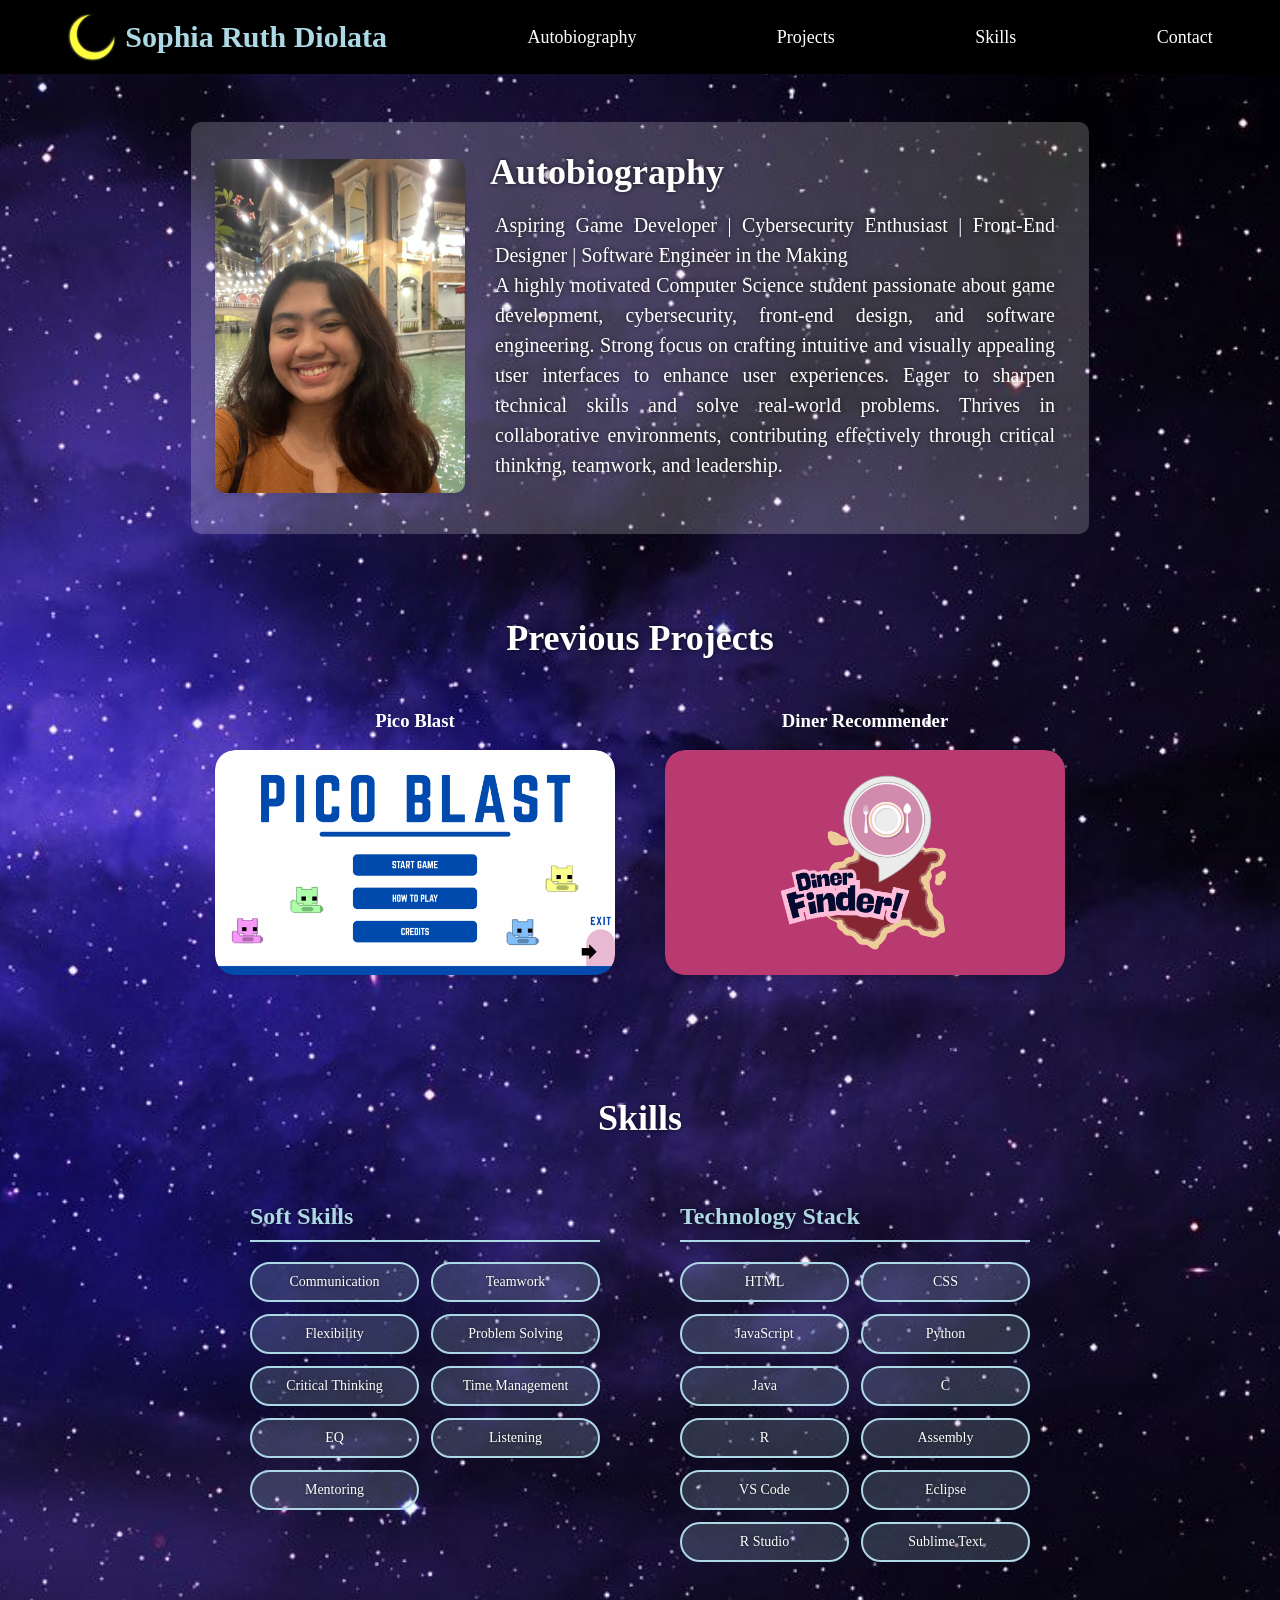
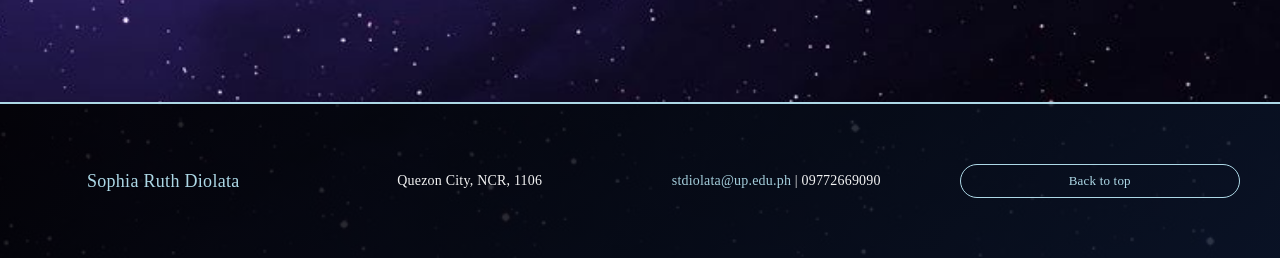
<file: index.html>
<!doctype html>
<html>
    <head>
        <!-- tab section-->
        <title>MY PORTFOLIO</title>
        <link rel="stylesheet" type="text/css" href="style.css" />
    </head>

    <body>
        <!-- logo and navigation bar section -->
        <nav class="nav_bar">
            <div class="logo_name">
                <img src="moon.png" alt="Logo" />
                <h3>Sophia Ruth Diolata</h3>
            </div>
            <a href="#autobiography">Autobiography</a>
            <a href="#projects">Projects</a>
            <a href="#">Skills</a>
            <a href="#">Contact</a>
        </nav>

        <div class="main_column">
            <!--  MY PHOTO and AUTOBIOGRAPHY -->
            <div id="autobiography" class="autobiography">
                <div class="bio_img">
                    <img src="Sophia.JPEG" alt="Your Picture" />
                </div>
                <div class="bio_text">
                    <h2>Autobiography</h2>
                    <p>
                        Aspiring Game Developer | Cybersecurity Enthusiast |
                        Front-End Designer | Software Engineer in the Making
                        <br />
                        A highly motivated Computer Science student passionate
                        about game development, cybersecurity, front-end design,
                        and software engineering. Strong focus on crafting
                        intuitive and visually appealing user interfaces to
                        enhance user experiences. Eager to sharpen technical
                        skills and solve real-world problems. Thrives in
                        collaborative environments, contributing effectively
                        through critical thinking, teamwork, and leadership.
                    </p>
                </div>
            </div>

            <!--  FEATURED PROJECTS -->
            <h2 class="projects-title">Previous Projects</h2>
            <div class="prev_projects">
                <div class="project">
                    <h3>Pico Blast</h3>
                    <div class="prj1_img">
                        <img src="picoBlast.png" alt="Project 1 Pic" />
                        <div class="project-description">
                            <p>
                                <strong>Pico Blast</strong>: Java-based Mini
                                Game<br />
                                CMSC 22 Course Project | 2025<br />
                                <strong>Front End Developer</strong><br />
                                Designed and implemented UI/interactive elements
                                with JavaFX. Led event-driven programming and
                                UI/UX design. Collaborated with back-end
                                developers for seamless game logic integration.
                                Enhanced animations and responsive design for
                                intuitive user experience.
                            </p>
                        </div>
                    </div>
                </div>

                <div class="project">
                    <h3>Diner Recommender</h3>
                    <div class="prj2_img">
                        <img src="diner.png" alt="Project 2 Pic" />
                        <div class="project-description">
                            <p>
                                <strong>UPLB Dining Recommender</strong>: Python
                                Decision Support System<br />
                                CMSC 12 Course Project | 2024<br />
                                Built a terminal-based dining recommender that
                                analyzes user preferences and suggests optimal
                                dining locations. Implemented decision-making
                                logic and user interaction features for
                                intuitive experience. Strengthened algorithm
                                development and problem-solving skills.
                            </p>
                        </div>
                    </div>
                </div>
            </div>

            <!--  SKILLS SECTION -->
            <div id="skills" class="skills-section">
                <h2>Skills</h2>
                <div class="skills-container">
                    <div class="skill-category">
                        <h3>Soft Skills</h3>
                        <ul>
                            <li>Communication</li>
                            <li>Teamwork</li>
                            <li>Flexibility</li>
                            <li>Problem Solving</li>
                            <li>Critical Thinking</li>
                            <li>Time Management</li>
                            <li>EQ</li>
                            <li>Listening</li>
                            <li>Mentoring</li>
                        </ul>
                    </div>
                    <div class="skill-category">
                        <h3>Technology Stack</h3>
                        <ul>
                            <li>HTML</li>
                            <li>CSS</li>
                            <li>JavaScript</li>
                            <li>Python</li>
                            <li>Java</li>
                            <li>C</li>
                            <li>R</li>
                            <li>Assembly</li>
                            <li>VS Code</li>
                            <li>Eclipse</li>
                            <li>R Studio</li>
                            <li>Sublime Text</li>
                        </ul>
                    </div>
                </div>
            </div>
        </div>

        <!--  FOOTER -->
        <footer class="footer">
            <div class="footer-content">
                <h3>Sophia Ruth Diolata</h3>
                <p>Quezon City, NCR, 1106</p>
                <p>
                    <a href="mailto:stdiolata@up.edu.ph">stdiolata@up.edu.ph</a>
                    |
                    <span>09772669090</span>
                </p>
                <a href="#" class="back-to-top">Back to top</a>
            </div>
        </footer>
    </body>
</html>
</file>
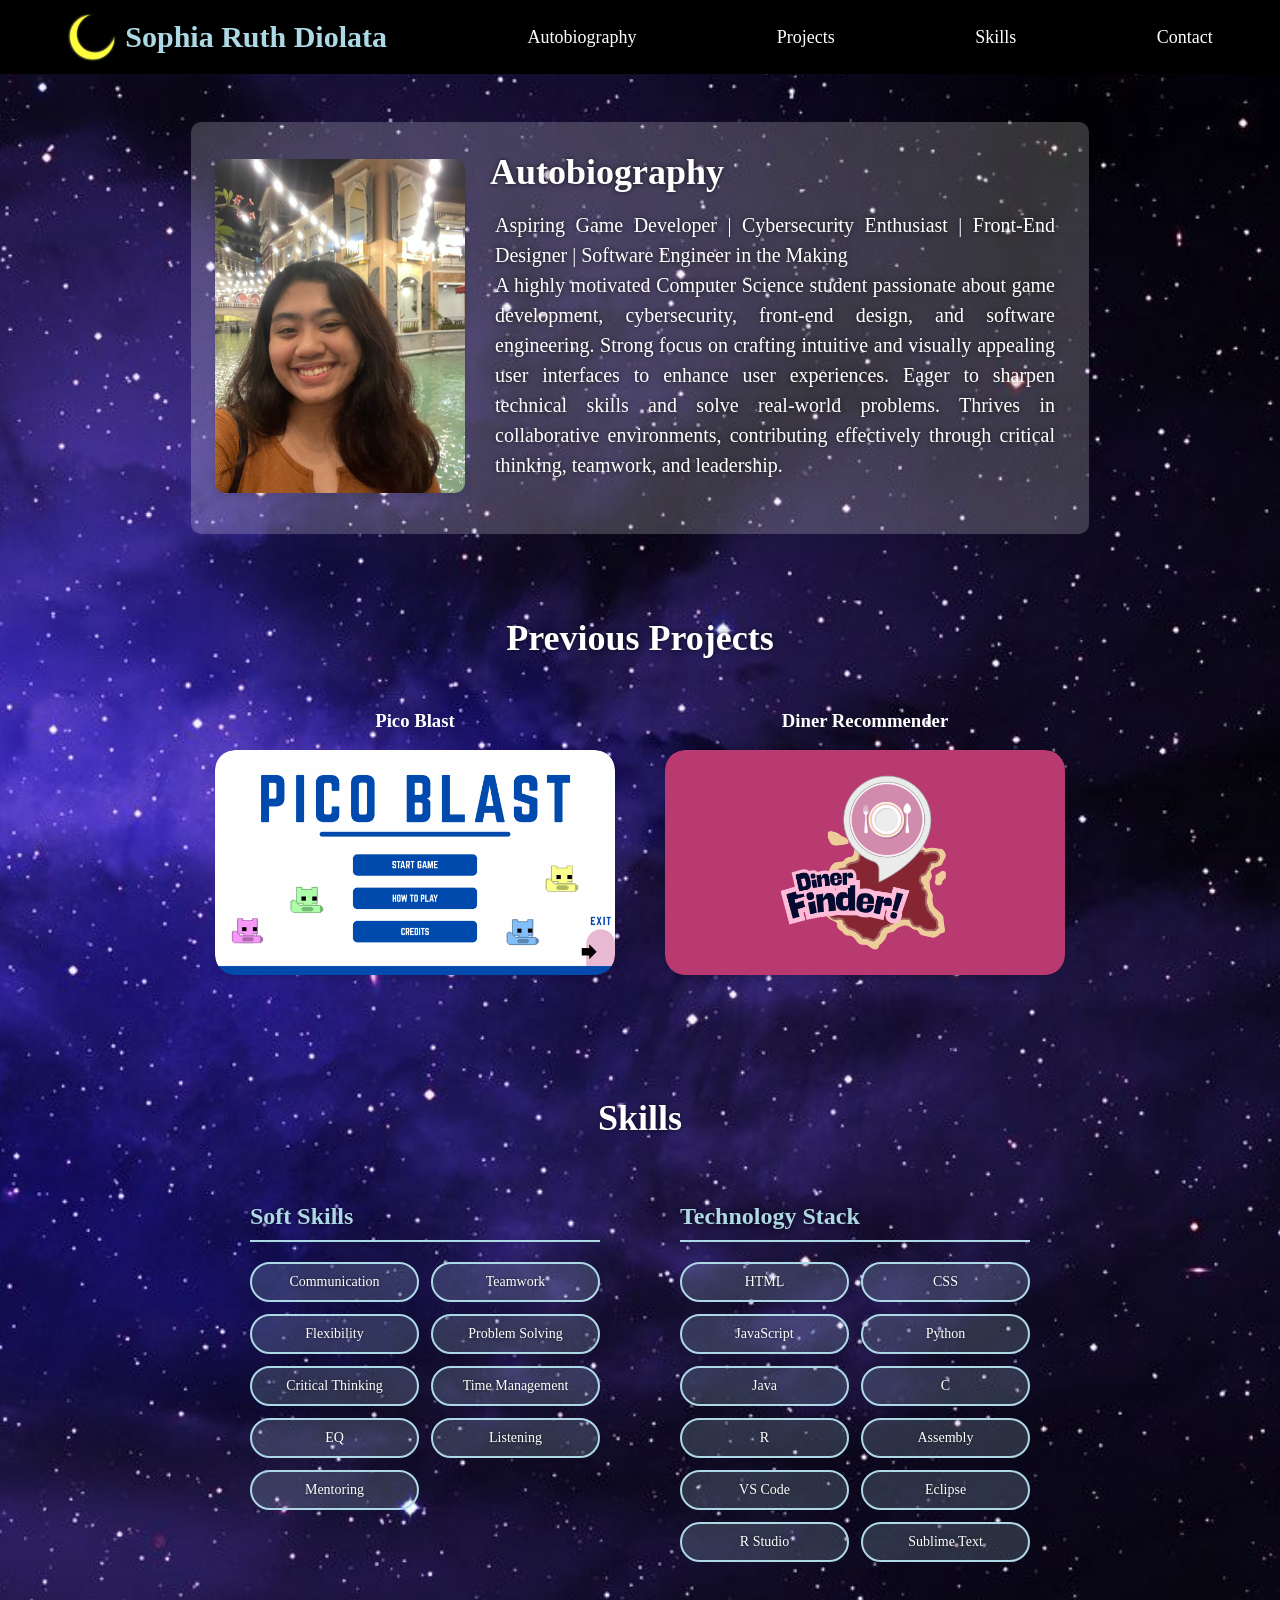
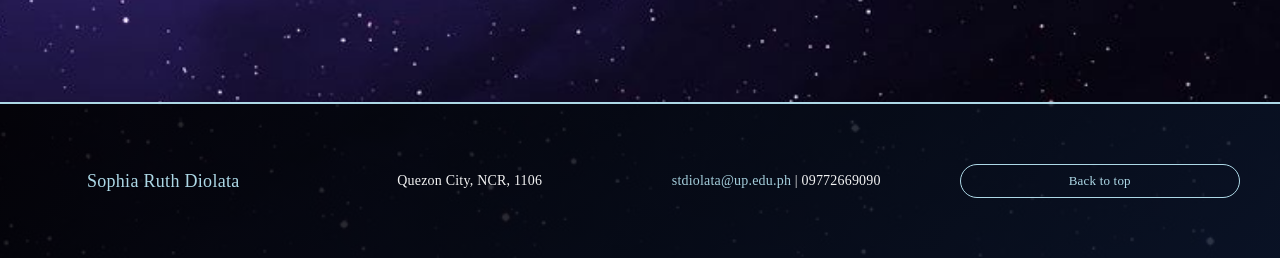
<file: diolata_exer2.html>
<!doctype html>
<html>
    <head>
        <!-- tab section-->
        <title>MY PORTFOLIO</title>
        <link rel="stylesheet" type="text/css" href="diolata_exer2.css" />
    </head>

    <body>
        <!-- logo and navigation bar section -->
        <nav class="nav_bar">
            <div class="logo_name">
                <img src="moon.png" alt="Logo" />
                <h3>Sophia Ruth Diolata</h3>
            </div>
            <a href="#autobiography">Autobiography</a>
            <a href="#projects">Projects</a>
            <a href="#">Skills</a>
            <a href="#">Contact</a>
        </nav>

        <div class="main_column">
            <!--  MY PHOTO and AUTOBIOGRAPHY -->
            <div id="autobiography" class="autobiography">
                <div class="bio_img">
                    <img src="Sophia.JPEG" alt="Your Picture" />
                </div>
                <div class="bio_text">
                    <h2>Autobiography</h2>
                    <p>
                        Aspiring Game Developer | Cybersecurity Enthusiast |
                        Front-End Designer | Software Engineer in the Making
                        <br />
                        A highly motivated Computer Science student passionate
                        about game development, cybersecurity, front-end design,
                        and software engineering. Strong focus on crafting
                        intuitive and visually appealing user interfaces to
                        enhance user experiences. Eager to sharpen technical
                        skills and solve real-world problems. Thrives in
                        collaborative environments, contributing effectively
                        through critical thinking, teamwork, and leadership.
                    </p>
                </div>
            </div>

            <!--  FEATURED PROJECTS -->
            <h2 class="projects-title">Previous Projects</h2>
            <div class="prev_projects">
                <div class="project">
                    <h3>Pico Blast</h3>
                    <div class="prj1_img">
                        <img src="picoBlast.png" alt="Project 1 Pic" />
                        <div class="project-description">
                            <p>
                                <strong>Pico Blast</strong>: Java-based Mini
                                Game<br />
                                CMSC 22 Course Project | 2025<br />
                                <strong>Front End Developer</strong><br />
                                Designed and implemented UI/interactive elements
                                with JavaFX. Led event-driven programming and
                                UI/UX design. Collaborated with back-end
                                developers for seamless game logic integration.
                                Enhanced animations and responsive design for
                                intuitive user experience.
                            </p>
                        </div>
                    </div>
                </div>

                <div class="project">
                    <h3>Diner Recommender</h3>
                    <div class="prj2_img">
                        <img src="diner.png" alt="Project 2 Pic" />
                        <div class="project-description">
                            <p>
                                <strong>UPLB Dining Recommender</strong>: Python
                                Decision Support System<br />
                                CMSC 12 Course Project | 2024<br />
                                Built a terminal-based dining recommender that
                                analyzes user preferences and suggests optimal
                                dining locations. Implemented decision-making
                                logic and user interaction features for
                                intuitive experience. Strengthened algorithm
                                development and problem-solving skills.
                            </p>
                        </div>
                    </div>
                </div>
            </div>

            <!--  SKILLS SECTION -->
            <div id="skills" class="skills-section">
                <h2>Skills</h2>
                <div class="skills-container">
                    <div class="skill-category">
                        <h3>Soft Skills</h3>
                        <ul>
                            <li>Communication</li>
                            <li>Teamwork</li>
                            <li>Flexibility</li>
                            <li>Problem Solving</li>
                            <li>Critical Thinking</li>
                            <li>Time Management</li>
                            <li>EQ</li>
                            <li>Listening</li>
                            <li>Mentoring</li>
                        </ul>
                    </div>
                    <div class="skill-category">
                        <h3>Technology Stack</h3>
                        <ul>
                            <li>HTML</li>
                            <li>CSS</li>
                            <li>JavaScript</li>
                            <li>Python</li>
                            <li>Java</li>
                            <li>C</li>
                            <li>R</li>
                            <li>Assembly</li>
                            <li>VS Code</li>
                            <li>Eclipse</li>
                            <li>R Studio</li>
                            <li>Sublime Text</li>
                        </ul>
                    </div>
                </div>
            </div>
        </div>

        <!--  FOOTER -->
        <footer class="footer">
            <div class="footer-content">
                <h3>Sophia Ruth Diolata</h3>
                <p>Quezon City, NCR, 1106</p>
                <p>
                    <a href="mailto:stdiolata@up.edu.ph">stdiolata@up.edu.ph</a>
                    |
                    <span>09772669090</span>
                </p>
                <a href="#" class="back-to-top">Back to top</a>
            </div>
        </footer>
    </body>
</html>
</file>
<file: style.css>
html {
    /*for scrolling*/
    scroll-behavior: smooth;
}

body {
    margin: 0;
    padding: 0;

    background-image: url("background.jpg");
    background-size: cover;
    background-repeat: no-repeat;
    background-position: center;
    background-attachment: scroll;

    min-height: 100vh; /*src:https://www.sitepoint.com/css-viewport-units-quick-start/*/
}

.main_column {
    display: flex;
    flex-direction: column;
    gap: 10px;
}

/*logo and navigation bar section */
.logo_name {
    display: flex;
    align-items: center;
    gap: 8px;
    margin: 0;
    padding: 0;
}

.logo_name h3 {
    color: #add8e6;
    font-size: 32px;
    margin: 0;
}

.nav_bar img {
    height: 50px;
    width: auto;
    margin: 0;
    padding: 0;
}

.nav_bar {
    display: flex;
    align-items: center;
    justify-content: space-around;

    border: 2px solid black;
    background-color: black;

    padding: 10px;
    gap: 30px;
}

.nav_bar h3 {
    color: #add8e6;
    font-size: 30px;
    margin: 0;
}

.nav_bar a {
    color: white;
    font-size: 18px;
    margin: 0;
    text-decoration: none;
    cursor: pointer;
    position: sticky;
}

/*.flex-item {
  border: 2px solid black;
  padding: 10px;
}*/

.autobiography {
    display: flex;
    gap: 20px;
    background-color: rgba(255, 255, 255, 0.2);
    padding: 24px;
    border-radius: 10px;
    max-width: 850px;
    margin: 0.5in auto;
    align-items: center;
}

.bio_img img {
    width: 250px;
    height: auto;
    border-radius: 10px;
    box-shadow: 0 4px 6px rgba(0, 0, 0, 0.1);
    object-fit: cover;
    align-self: center;
}

.bio_text {
    flex: 1;
    color: white;
    text-shadow: 0 0 5px rgba(0, 0, 0, 0.7);
    padding: 0;
    margin: 0;
}

.bio_text h2 {
    font-size: 36px;
    margin: 5px;
    display: flex;
    flex-direction: column;
    justify-content: flex-start;
    padding-top: 0;
}

.bio_text p {
    font-size: 20px;
    line-height: 1.5;
    text-align: justify;
    margin-top: 7px;
    padding: 10px;
}

/* projects sections */

.project-section {
    display: flex;
    gap: 50px;
    /*background-color: rgba(255, 255, 255, 0.2);*/
    padding: 24px;
    border-radius: 10px;
    max-width: 850px;
    margin: 0.5in auto;
    align-items: center;
}

.prev_projects {
    display: flex;
    flex-direction: row;
    gap: 50px;
    padding: 24px;
    margin: 0.5in auto;
    color: white;
    justify-content: center;
    align-items: center;
}

.project {
    display: flex;
    flex-direction: column;
    align-items: center;
}

.projects-title {
    color: white;
    font-size: 36px;
    text-align: center;
    text-shadow: 0 0 5px rgba(0, 0, 0, 0.7);
    margin: 25px 0 -50px 0;
}

.prj1_img {
    display: flex;
    width: 400px;
    border-radius: 20px;
    box-shadow: 0 4px 6px rgba(0, 0, 0, 0.1);
    align-items: center;
    justify-content: center;
    overflow: hidden;
    position: relative;
}

.prj1_img img {
    width: 100%;
    height: auto;
    object-fit: contain;
    border-radius: 20px;
    transition: opacity 0.3s ease;
}

.prj1_img:hover img {
    opacity: 0.3;
}

.project-description {
    position: absolute;
    top: 0;
    left: 0;
    width: 100%;
    height: 100%;
    display: flex;
    align-items: center;
    justify-content: center;
    background-color: rgba(0, 0, 0, 0.7);
    color: white;
    opacity: 0;
    transition: opacity 0.3s ease;
    padding: 20px;
    box-sizing: border-box;
    border-radius: 20px;
}

.prj1_img:hover .project-description {
    opacity: 1;
}

.project-description p {
    font-size: 16px;
    line-height: 1.4;
    text-align: justify;
    margin: 0;
}

.prj2_img {
    display: flex;
    width: 400px;
    border-radius: 20px;
    box-shadow: 0 4px 6px rgba(0, 0, 0, 0.1);
    align-items: center;
    justify-content: center;
    overflow: hidden;
    position: relative;
}

.prj2_img img {
    width: 100%;
    height: auto;
    object-fit: contain;
    border-radius: 20px;
    transition: opacity 0.3s ease;
}

.prj2_img:hover img {
    opacity: 0.3;
}

.prj2_img:hover .project-description {
    opacity: 1;
}

/* skills section */
.skills-section {
    padding: 40px;
    max-width: 1200px;
    margin: 0px auto;
    color: white;
}

.skills-section h2 {
    font-size: 36px;
    text-align: center;
    text-shadow: 0 0 5px rgba(0, 0, 0, 0.7);
    margin-top: 0;
    margin-bottom: 40px;
}

.skills-container {
    display: flex;
    gap: 80px;
    flex-wrap: wrap;
    justify-content: space-around;
}

.skill-category {
    flex: 1;
    min-width: 350px;
}

.skill-category h3 {
    font-size: 24px;
    color: #add8e6;
    border-bottom: 2px solid #add8e6;
    padding-bottom: 10px;
    margin-bottom: 20px;
    text-shadow: 0 0 5px rgba(0, 0, 0, 0.7);
}

.skill-category ul {
    list-style: none;
    padding: 0;
    margin: 0;
    display: grid;
    grid-template-columns: repeat(auto-fit, minmax(150px, 1fr));
    gap: 12px;
}

.skill-category li {
    font-size: 14px;
    padding: 10px 16px;
    background-color: rgba(173, 216, 230, 0.2);
    border: 2px solid #add8e6;
    border-radius: 25px;
    text-align: center;
    text-shadow: 0 0 3px rgba(0, 0, 0, 0.5);
}

/* footer section */
.footer {
    background: linear-gradient(
        135deg,
        rgba(0, 0, 0, 0.85) 0%,
        rgba(10, 20, 40, 0.85) 100%
    );
    border-top: 2px solid #add8e6;
    padding: 60px 40px;
    margin-top: 100px;
    text-align: center;
}

.footer-content {
    max-width: 1400px;
    margin: 0 auto;
    color: white;
    display: flex;
    justify-content: space-between;
    align-items: center;
    flex-wrap: wrap;
    gap: 60px;
    padding: 0;
}

.footer-content h3 {
    font-size: 18px;
    color: #add8e6;
    margin: 0;
    text-shadow: none;
    font-weight: 500;
    letter-spacing: 0.3px;
    flex: 1;
    min-width: 200px;
}

.footer-content p {
    font-size: 14px;
    margin: 0;
    text-shadow: none;
    flex: 1;
    min-width: 200px;
    font-weight: 400;
    letter-spacing: 0.2px;
    opacity: 0.95;
}

.footer-content a {
    color: #add8e6;
    text-decoration: none;
    transition: opacity 0.3s ease;
    font-weight: 500;
}

.footer-content a:hover {
    opacity: 0.8;
}

.back-to-top {
    display: inline-block;
    margin: 0;
    padding: 8px 16px;
    border: 1px solid #add8e6;
    border-radius: 20px;
    font-size: 13px;
    font-weight: 400;
    transition: opacity 0.3s ease;
    background-color: transparent;
    color: #add8e6;
    cursor: pointer;
    letter-spacing: 0.2px;
    flex: 1;
    min-width: 140px;
}

.back-to-top:hover {
    opacity: 0.7;
}
</file>
<file: diolata_exer2.css>
html {
    /*for scrolling*/
    scroll-behavior: smooth;
}

body {
    margin: 0;
    padding: 0;

    background-image: url("background.jpg");
    background-size: cover;
    background-repeat: no-repeat;
    background-position: center;
    background-attachment: scroll;

    min-height: 100vh; /*src:https://www.sitepoint.com/css-viewport-units-quick-start/*/
}

.main_column {
    display: flex;
    flex-direction: column;
    gap: 10px;
}

/*logo and navigation bar section */
.logo_name {
    display: flex;
    align-items: center;
    gap: 8px;
    margin: 0;
    padding: 0;
}

.logo_name h3 {
    color: #add8e6;
    font-size: 32px;
    margin: 0;
}

.nav_bar img {
    height: 50px;
    width: auto;
    margin: 0;
    padding: 0;
}

.nav_bar {
    display: flex;
    align-items: center;
    justify-content: space-around;

    border: 2px solid black;
    background-color: black;

    padding: 10px;
    gap: 30px;
}

.nav_bar h3 {
    color: #add8e6;
    font-size: 30px;
    margin: 0;
}

.nav_bar a {
    color: white;
    font-size: 18px;
    margin: 0;
    text-decoration: none;
    cursor: pointer;
    position: sticky;
}

/*.flex-item {
  border: 2px solid black;
  padding: 10px;
}*/

.autobiography {
    display: flex;
    gap: 20px;
    background-color: rgba(255, 255, 255, 0.2);
    padding: 24px;
    border-radius: 10px;
    max-width: 850px;
    margin: 0.5in auto;
    align-items: center;
}

.bio_img img {
    width: 250px;
    height: auto;
    border-radius: 10px;
    box-shadow: 0 4px 6px rgba(0, 0, 0, 0.1);
    object-fit: cover;
    align-self: center;
}

.bio_text {
    flex: 1;
    color: white;
    text-shadow: 0 0 5px rgba(0, 0, 0, 0.7);
    padding: 0;
    margin: 0;
}

.bio_text h2 {
    font-size: 36px;
    margin: 5px;
    display: flex;
    flex-direction: column;
    justify-content: flex-start;
    padding-top: 0;
}

.bio_text p {
    font-size: 20px;
    line-height: 1.5;
    text-align: justify;
    margin-top: 7px;
    padding: 10px;
}

/* projects sections */

.project-section {
    display: flex;
    gap: 50px;
    /*background-color: rgba(255, 255, 255, 0.2);*/
    padding: 24px;
    border-radius: 10px;
    max-width: 850px;
    margin: 0.5in auto;
    align-items: center;
}

.prev_projects {
    display: flex;
    flex-direction: row;
    gap: 50px;
    padding: 24px;
    margin: 0.5in auto;
    color: white;
    justify-content: center;
    align-items: center;
}

.project {
    display: flex;
    flex-direction: column;
    align-items: center;
}

.projects-title {
    color: white;
    font-size: 36px;
    text-align: center;
    text-shadow: 0 0 5px rgba(0, 0, 0, 0.7);
    margin: 25px 0 -50px 0;
}

.prj1_img {
    display: flex;
    width: 400px;
    border-radius: 20px;
    box-shadow: 0 4px 6px rgba(0, 0, 0, 0.1);
    align-items: center;
    justify-content: center;
    overflow: hidden;
    position: relative;
}

.prj1_img img {
    width: 100%;
    height: auto;
    object-fit: contain;
    border-radius: 20px;
    transition: opacity 0.3s ease;
}

.prj1_img:hover img {
    opacity: 0.3;
}

.project-description {
    position: absolute;
    top: 0;
    left: 0;
    width: 100%;
    height: 100%;
    display: flex;
    align-items: center;
    justify-content: center;
    background-color: rgba(0, 0, 0, 0.7);
    color: white;
    opacity: 0;
    transition: opacity 0.3s ease;
    padding: 20px;
    box-sizing: border-box;
    border-radius: 20px;
}

.prj1_img:hover .project-description {
    opacity: 1;
}

.project-description p {
    font-size: 16px;
    line-height: 1.4;
    text-align: justify;
    margin: 0;
}

.prj2_img {
    display: flex;
    width: 400px;
    border-radius: 20px;
    box-shadow: 0 4px 6px rgba(0, 0, 0, 0.1);
    align-items: center;
    justify-content: center;
    overflow: hidden;
    position: relative;
}

.prj2_img img {
    width: 100%;
    height: auto;
    object-fit: contain;
    border-radius: 20px;
    transition: opacity 0.3s ease;
}

.prj2_img:hover img {
    opacity: 0.3;
}

.prj2_img:hover .project-description {
    opacity: 1;
}

/* skills section */
.skills-section {
    padding: 40px;
    max-width: 1200px;
    margin: 0px auto;
    color: white;
}

.skills-section h2 {
    font-size: 36px;
    text-align: center;
    text-shadow: 0 0 5px rgba(0, 0, 0, 0.7);
    margin-top: 0;
    margin-bottom: 40px;
}

.skills-container {
    display: flex;
    gap: 80px;
    flex-wrap: wrap;
    justify-content: space-around;
}

.skill-category {
    flex: 1;
    min-width: 350px;
}

.skill-category h3 {
    font-size: 24px;
    color: #add8e6;
    border-bottom: 2px solid #add8e6;
    padding-bottom: 10px;
    margin-bottom: 20px;
    text-shadow: 0 0 5px rgba(0, 0, 0, 0.7);
}

.skill-category ul {
    list-style: none;
    padding: 0;
    margin: 0;
    display: grid;
    grid-template-columns: repeat(auto-fit, minmax(150px, 1fr));
    gap: 12px;
}

.skill-category li {
    font-size: 14px;
    padding: 10px 16px;
    background-color: rgba(173, 216, 230, 0.2);
    border: 2px solid #add8e6;
    border-radius: 25px;
    text-align: center;
    text-shadow: 0 0 3px rgba(0, 0, 0, 0.5);
}

/* footer section */
.footer {
    background: linear-gradient(
        135deg,
        rgba(0, 0, 0, 0.85) 0%,
        rgba(10, 20, 40, 0.85) 100%
    );
    border-top: 2px solid #add8e6;
    padding: 60px 40px;
    margin-top: 100px;
    text-align: center;
}

.footer-content {
    max-width: 1400px;
    margin: 0 auto;
    color: white;
    display: flex;
    justify-content: space-between;
    align-items: center;
    flex-wrap: wrap;
    gap: 60px;
    padding: 0;
}

.footer-content h3 {
    font-size: 18px;
    color: #add8e6;
    margin: 0;
    text-shadow: none;
    font-weight: 500;
    letter-spacing: 0.3px;
    flex: 1;
    min-width: 200px;
}

.footer-content p {
    font-size: 14px;
    margin: 0;
    text-shadow: none;
    flex: 1;
    min-width: 200px;
    font-weight: 400;
    letter-spacing: 0.2px;
    opacity: 0.95;
}

.footer-content a {
    color: #add8e6;
    text-decoration: none;
    transition: opacity 0.3s ease;
    font-weight: 500;
}

.footer-content a:hover {
    opacity: 0.8;
}

.back-to-top {
    display: inline-block;
    margin: 0;
    padding: 8px 16px;
    border: 1px solid #add8e6;
    border-radius: 20px;
    font-size: 13px;
    font-weight: 400;
    transition: opacity 0.3s ease;
    background-color: transparent;
    color: #add8e6;
    cursor: pointer;
    letter-spacing: 0.2px;
    flex: 1;
    min-width: 140px;
}

.back-to-top:hover {
    opacity: 0.7;
}
</file>
